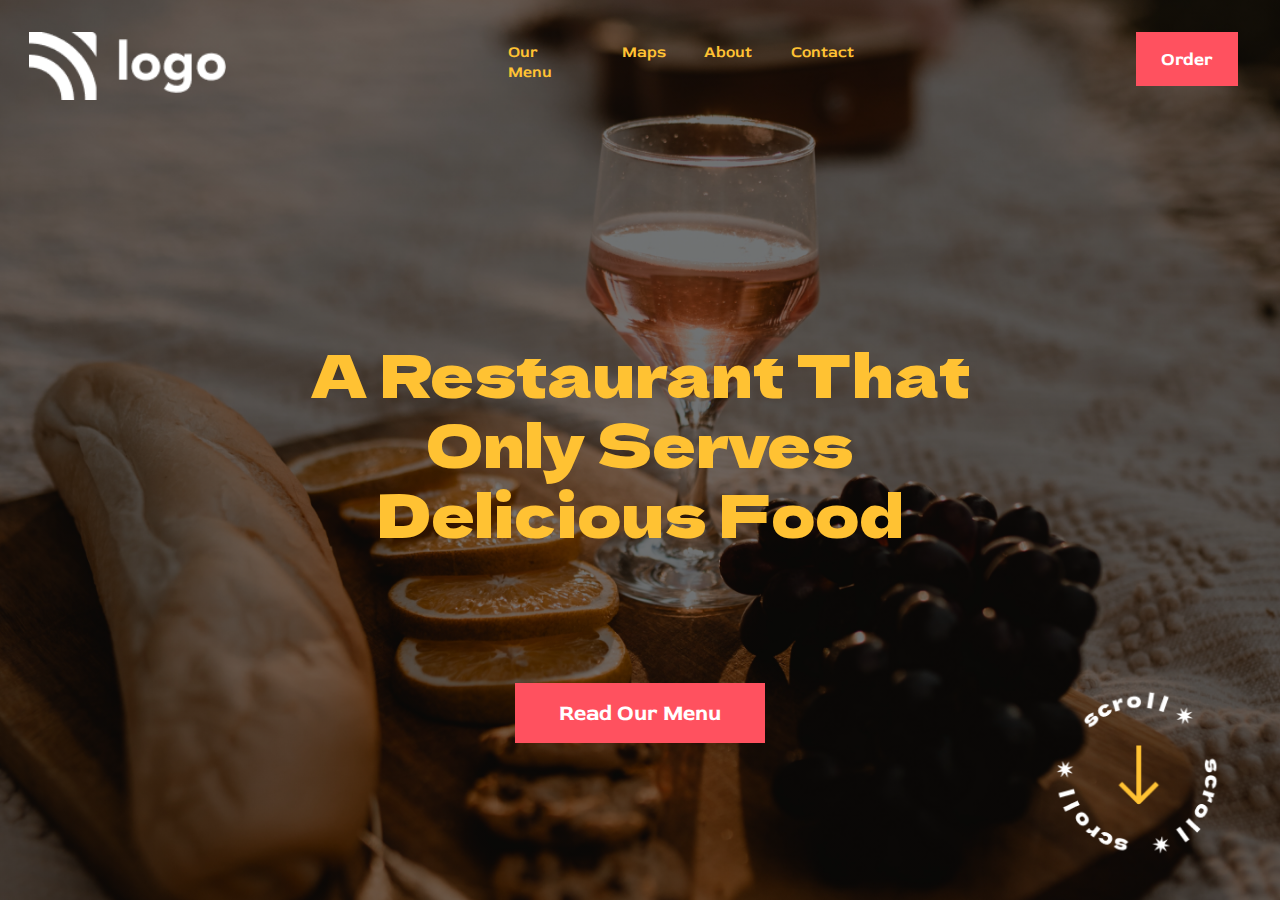
<file: 10021. 03-02-2023_Project-3(Restaurant Landing Page)/index.html>
<!DOCTYPE html>
<html lang="en">
  <head>
    <meta charset="UTF-8" />
    <meta http-equiv="X-UA-Compatible" content="IE=edge" />
    <meta name="viewport" content="width=device-width, initial-scale=1.0" />
    <!-- External CSS -->
    <link rel="stylesheet" href="./Assets/style.css" />
    <!-- Google Fonts -->
    <!-- Red Rose Font -->
    <link rel="preconnect" href="https://fonts.googleapis.com" />
    <link rel="preconnect" href="https://fonts.gstatic.com" crossorigin />
    <link
      href="https://fonts.googleapis.com/css2?family=Red+Rose:wght@300;400;500;600;700&display=swap"
      rel="stylesheet"
    />
    <!-- Dela Font -->
    <link rel="preconnect" href="https://fonts.googleapis.com" />
    <link rel="preconnect" href="https://fonts.gstatic.com" crossorigin />
    <link
      href="https://fonts.googleapis.com/css2?family=Dela+Gothic+One&display=swap"
      rel="stylesheet"
    />
    <title>Project 3</title>
  </head>
  <body>
    <!-- Main Body -->
    <main>
      <!-- Navigation Bar -->
      <nav>
        <img class="logo" src="./Assets/Images/logo.png" alt="logo.png" />
        <div>
          <ul>
            <li>Our Menu</li>
            <li>Maps</li>
            <li>About</li>
            <li>Contact</li>
          </ul>
        </div>
        <button>Order</button>
      </nav>
      <!-- Header -->
      <header>
        <div>
          <p class="heading">A Restaurant That<br />Only Serves<br />Delicious Food</p>
          <button>Read Our Menu</button>
        </div>
        <img id="scroll" src="./Assets/Images/scroll.png" alt="scroll.png" />
      </header>
    </main>
  </body>
</html>
</file>
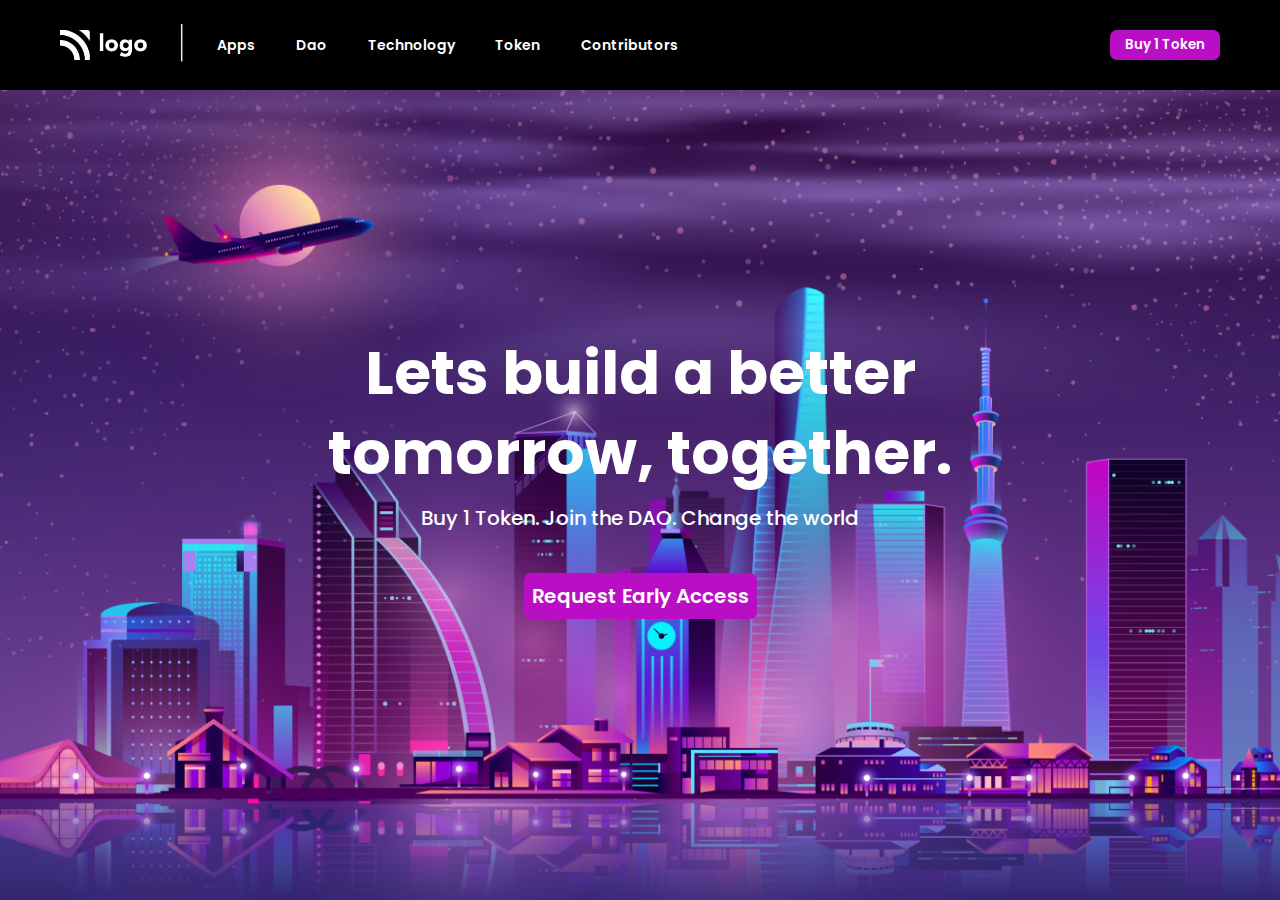
<file: 10023. 05-02-2023_Project-5(Ecommerce Landing Page)/index.html>
<!DOCTYPE html>
<html lang="en">
  <head>
    <meta charset="UTF-8" />
    <meta http-equiv="X-UA-Compatible" content="IE=edge" />
    <meta name="viewport" content="width=device-width, initial-scale=1.0" />
    <!-- External CSS -->
    <link rel="stylesheet" href="./Assets/style.css" />
    <!-- Google Fonts -->
    <link rel="preconnect" href="https://fonts.googleapis.com" />
    <link rel="preconnect" href="https://fonts.gstatic.com" crossorigin />
    <link
      href="https://fonts.googleapis.com/css2?family=Poppins:wght@200;300;400;500;600;700;800&display=swap"
      rel="stylesheet"
    />
    <title>Project 5</title>
  </head>
  <body>
    <main>
      <nav>
        <div>
          <img class="logo" src="./Assets/Images/logo.png" alt="logo.png" />
          <img class="line" src="./Assets/Images/line.png" alt="line.png" />
          <ul>
            <li>Apps</li>
            <li>Dao</li>
            <li>Technology</li>
            <li>Token</li>
            <li>Contributors</li>
          </ul>
        </div>
        <button>Buy 1 Token</button>
      </nav>
      <header>
        <div>
          <h1>Lets build a better<br />tomorrow, together.</h1>
          <p>Buy 1 Token. Join the DAO. Change the world</p>
          <button>Request Early Access</button>
        </div>
      </header>
    </main>
  </body>
</html>
</file>
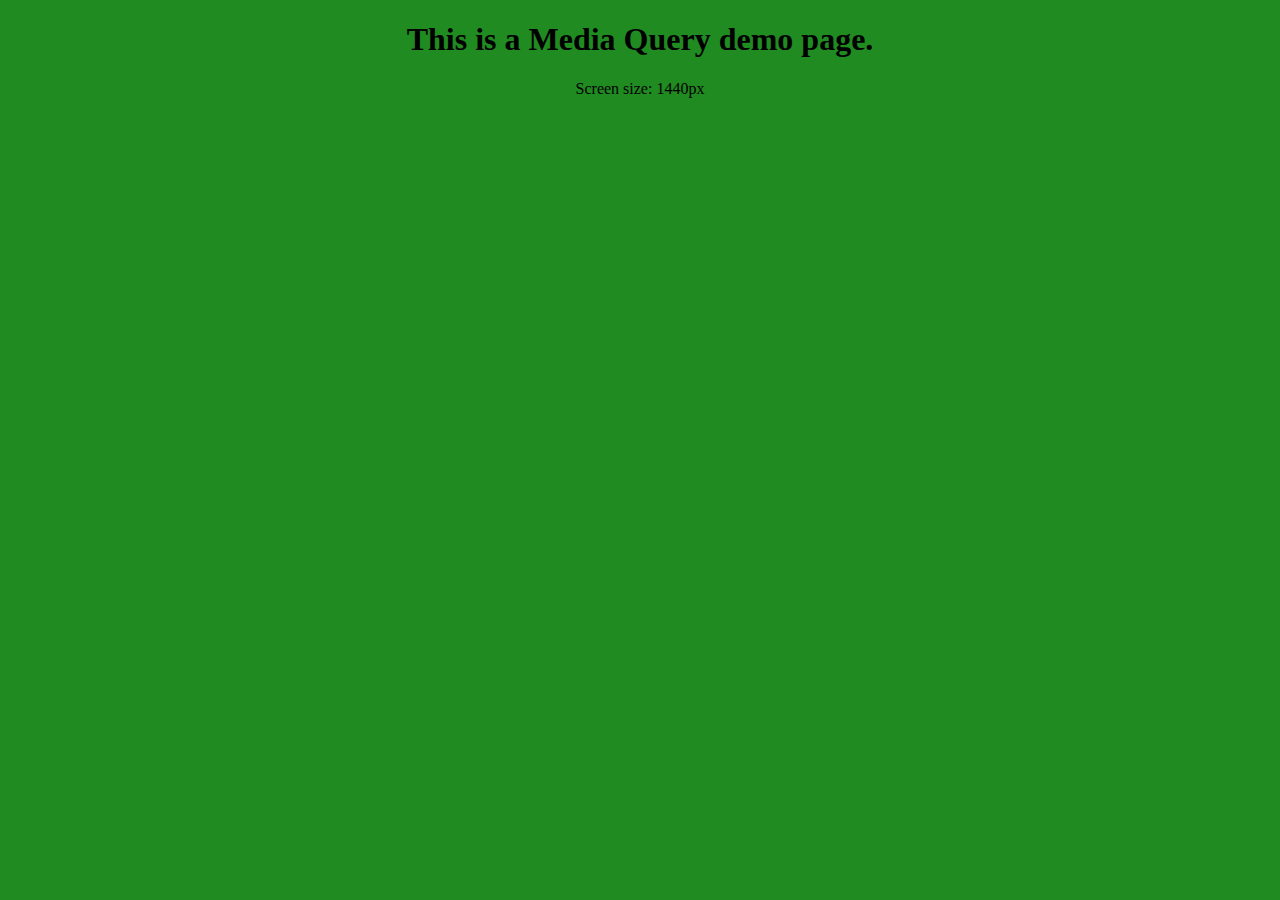
<file: 10027. 09-02-2023_Media-Query-Assignment/index.html>
<!DOCTYPE html>
<html lang="en">
<head>
    <meta charset="UTF-8">
    <meta http-equiv="X-UA-Compatible" content="IE=edge">
    <meta name="viewport" content="width=device-width, initial-scale=1.0">
    <title>Media Query Assignment</title>
    <style>

        body {
            background-color: #7fffd5;
            font-family: 'Times New Roman', Times, serif;
        }

        h1 {
            text-align: center;
        }

        p{
            text-align: center;
            display: none;
        }

        @media (1440px > width > 1024px) 
        {
            body {
                background-color: #208b21;
            }

            .p1 {
                display: block;
            }

        }
        
        @media (1024px > width > 768px) 
        {
            body {
                background-color: #b1882f;
            }

            .p2 {
                display: block;
            }

        }
        
        @media (768px > width > 425px) 
        {
            body {
                background-color: #75fbfd;
            }
            
            .p3 {
                display: block;
            }

        }
        
        @media (max-width: 425px) 
        {
            body {
                background-color: #ca3142;
            }
            
            .p4 {
                display: block;
            }

        }

    </style>
</head>
<body>
    <h1>This is a Media Query demo page.</h1>
    <p class="p1">Screen size: 1440px</p>
    <p class="p2">Screen size: 1024px</p>
    <p class="p3">Screen size: 768px</p>
    <p class="p4">Screen size: 425px</p>
</body>
</html>
</file>
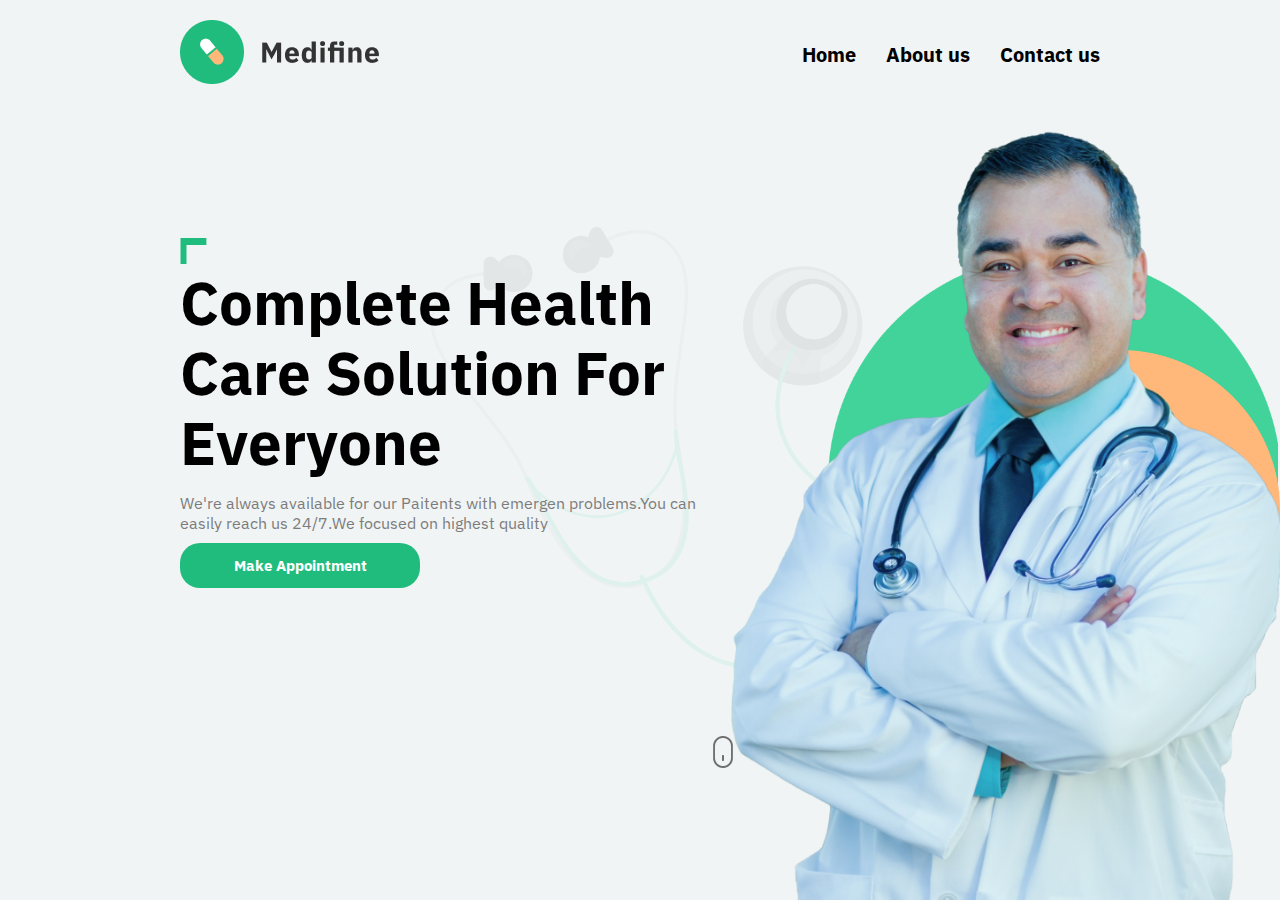
<file: HTML-and-CSS-Project-6-main/HTML-and-CSS-Project-6-main/index.html>
<!DOCTYPE html>
<html lang="en">
<head>
    <meta charset="UTF-8">
    <meta http-equiv="X-UA-Compatible" content="IE=edge">
    <meta name="viewport" content="width=device-width, initial-scale=1.0">
    <title>Hospital Page</title>
    <link rel="stylesheet" href="./style.css">

    <link rel="preconnect" href="https://fonts.googleapis.com" />
    <link rel="preconnect" href="https://fonts.gstatic.com" crossorigin />
    <link
      href="https://fonts.googleapis.com/css2?family=IBM+Plex+Sans:wght@200;300;400;500;600;700&family=Poppins:wght@200;300;400;500;600;700;800;900&display=swap"
      rel="stylesheet"
    />
</head>
<body>
    <header class="head">
        <div>
            <img src="./assets/logo.png" alt="">
        </div>

        <div>
            <ul class="list">
                <li class="list-item"><a href="./index.html">Home</a></li>
                <li class="list-item"><a href="./about.html">About us</a></li>
                <li class="list-item"><a href="./contact.html">Contact us</a></li>
            </ul>
        </div>

    </header>


    <main class="Main">
        <section class="left">
            <img src="./assets/topAngle.png" alt="">
                <main class="top">
            

            <h1 class="lefthead">Complete Health Care Solution For Everyone</h1>

            <p >We're always available for our Paitents with emergen problems.You can easily reach us 24/7.We focused on highest quality</p>

            <img src="./assets/stethoscope.png" alt="" class="stethoscope">

        </main>

        <main class="bottom">

            <div>
                <button class="btn">Make Appointment</button>
            </div>

            <div class="last">

                <img src="./assets/bottomAngle.png" alt="" class="bottomangle">

            <img src="./assets/mouse.png" alt="" class="mouse">
            </div>
            
            

        </main>

        </section>

        
        <section class="right">

            <img src="./assets/greenBox.png" alt="" class="green">
            <img src="./assets/yellowBox.png" alt="" class="yellow">
            <img src="./assets/doctor.png" alt="" class="doctor">

        </section>

    </main>
</file>
<file: 10021. 03-02-2023_Project-3(Restaurant Landing Page)/Assets/style.css>
* {
    margin: 0;
    padding: 0;
    font-family: "Red Rose", cursive;
    cursor: default ;
}

button {
    background-color: #ff515f;
    color: #ffffff;
    cursor: pointer;
    border: none;
}

main {
    height: 100vh;
    width: 100vw;
    background: linear-gradient(rgba(0,0,0,0.5),rgba(0,0,0,0.5)), url(./Images/bg-image.png);
    background-repeat: no-repeat;
    background-size: cover;
    display: flex;
    flex-direction: column;
    justify-content: space-between;
}

nav {
    width: 100%;
    height: 15vh;
    display: flex;
    justify-content: center;
    justify-content: space-around;
}

nav .logo {
    height: 50%;
    padding: 2.5% 0%;
    margin-left: -8%;
    cursor: pointer;
}

nav div {
    width: 30%;
    height: 100%;
}

nav div ul {
    display: flex;
    justify-content: space-between;
    list-style: none;
}

nav div ul li {
    font-size: 16px;
    padding: 11% 0%;
    color: #ffc233;
    font-weight: 600;
    margin: 0% 5%;
    cursor: pointer;
}

nav button {
    height: 40%;
    width: 8%;
    margin: 2.5% 0%;
    margin-right: -7%;
    font-size: 18px;
    font-weight: 900;
}

header {
    width: 100%;
    display: flex;
    flex-direction: column;
    justify-content: center;
    align-items: center;
}

header div {
    height: 80vh;
    width: 70%;
    display: flex;
    flex-direction: column;
    justify-content: space-around;
    align-items: center;
    margin-top: -45%;
}

header div .heading {
    text-align: center;
    font-size: 60px;
    color: #ffc233;
    line-height: 70px;
    font-family: "Dela Gothic One", cursive;
}

header div button {
    height: 60px;
    width: 250px;
    margin-top: -20%;
    font-size: 22px;
    font-weight: 900;
}

header #scroll {
    position: fixed;
    right: 4%;
    bottom: 4%;
    height: 20vh;
    cursor: pointer;
}
</file>
<file: 10023. 05-02-2023_Project-5(Ecommerce Landing Page)/Assets/style.css>
* {
    margin: 0;
    padding: 0;
    color: #fff;
    box-sizing: border-box;
    font-family: "Poppins";
}

button {
    border: none;
    background-color: #b90ec5;
    border-radius: 7px;
    font-weight: 600;
}

main {
    height: 100vh;
    width: 100vw;
    background-image: url(./Images/bg.png);
    background-size: cover;
}

nav {
    background-color: #000000;
    width: 100%;
    height: 10vh;
    color: #ffffff;
    display: flex;
    align-items: center;
    justify-content: space-between;
}

nav div {
    width: 80%;
    display: flex;
    align-items: center;
}

nav div .logo {
    height: 30px;
    margin-left: 60px;
}

nav div .line {
    height: 50px;
    width: 40px;
    margin: 0px 15px ;
}

nav div ul {
    width: 45%;
    display: flex;
    align-items: center;
    justify-content: space-between;
}

nav div ul li {
    list-style: none;
    font-weight: 600;
    font-size: 14px;
}

nav button {
    padding: 5px 15px;
    margin-right: 60px;
}

header {
    width: 100%;
    height: 90vh;
    display: flex;
    flex-direction: column;
    align-items: center;
    justify-content: center;
}

header div { 
    height: auto;
    width: auto;
    margin-top: -3%;
    display: flex;
    flex-direction: column;
    align-items: center;
    justify-content: center;
}

header div h1 {
    font-size: 60px;
    text-align: center;
    line-height: 80px;
}

header div p {
    font-size: 20px;
    margin-top: 10px;
    font-weight: 500;
}

header div button {
    padding: 8px 8px;
    font-size: 20px;
    margin-top: 40px;
}
</file>
<file: HTML-and-CSS-Project-6-main/HTML-and-CSS-Project-6-main/style.css>
*{
    margin: 0;
    padding: 0;
    box-sizing: border-box;
    font-family: "IBM Plex Sans", sans-serif;
}

body{
    margin: 20px 180px;
    background-color: #f0f4f5;
}

a{
    text-decoration: none;
    color: black;
    font-size: 20px;
    font-weight: 700;
}

a:hover{
    background-color: black;
    width: 100px;
    border-radius:2px ;
    box-shadow: 0px 0px 10px black;
    color: #20BC7E;
}

.head{
    display: flex;
    justify-content: space-between;
    align-items: center;
}

.list{
    display: flex;
    justify-content: center;
    align-items: center;
    gap: 30px;
    list-style: none;
}



.Main{
    margin-top: 20px;
    display: flex;
    justify-content: left;
    align-items: center;
    gap: 200px;
}

.left{
    margin-top: 130px ;
}

.top{
    
   width: 41vw;
   margin-bottom: 5px;
}

.lefthead{
    font-size: 60px;
    line-height: 70px;
}

p{
    color: #7c7c7c;
  font-size: 16px;
  margin-top: 15px ;
  margin-bottom: 10px;
}


.stethoscope{
    position: absolute;
    top: 200px;
    height: 500px;
    left: 405px;
    z-index: -1;
    
}


.bottom{
    display: flex;
    justify-content: space-between;
    align-items: center;
}

.btn{
    height: 45px;
    width: 240px;
    border: transparent;
    border-radius: 20px;
    font-weight: bold;
    color: white;
    font-size: 15px;
    background-color:  #20BC7E;
}

.btn:hover{
    background-color: #000000;
    
    border-radius:5px ;
    box-shadow: 0px 0px 10px #000000;
    color: #20BC7E;
}



 .bottomangle{
    position: absolute;
    left: 740px;
    bottom:190px;
} 

.mouse{
    position: absolute;
    bottom: 130px;
}

.right{
    display: flex;
    justify-content: center;
    align-items: center;
    flex-direction: column;
}

.green{
    position: absolute;
    top: 255px;
    right: 2px;
    width: 450px;
    z-index: -1;
}

.yellow{
    position:absolute;
    top:350px;
    right: 0px;
    width: 320px;
    z-index: -1;
}

.doctor{
    height: 90vh;
    position: absolute;
    bottom: 0px;
    right: 0px;
}
</file>
